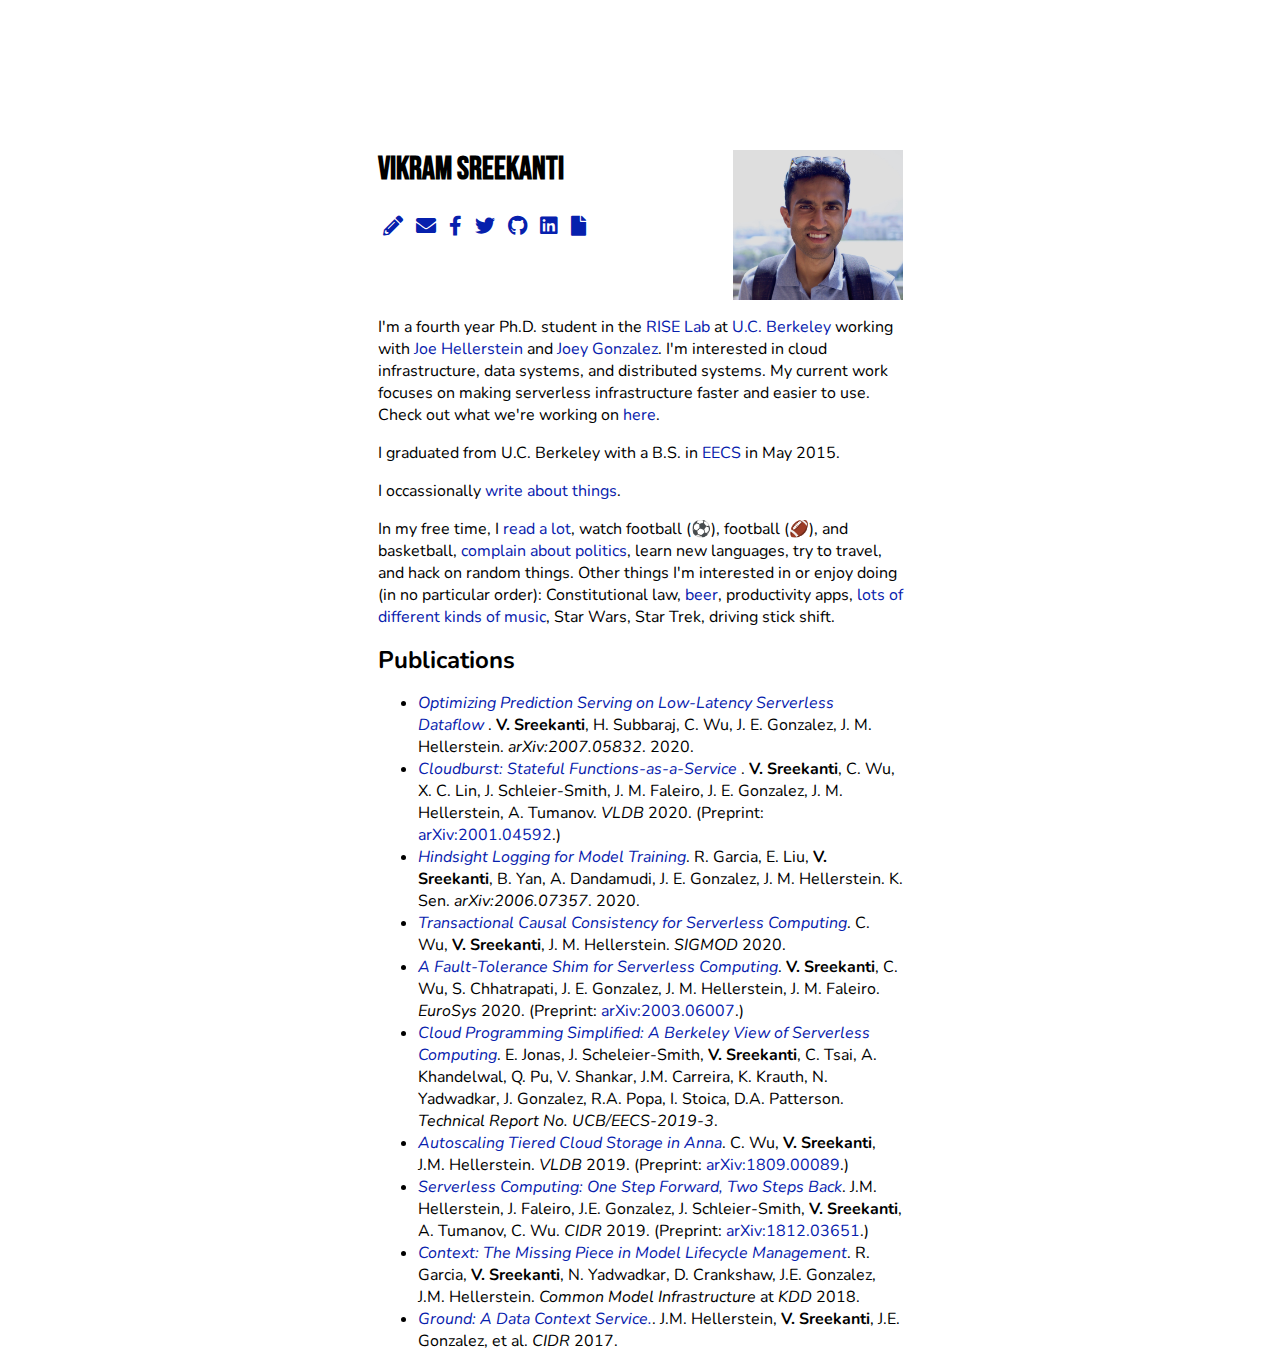
<file: index.html>
<!doctype html>
<html lang="en">
    <head>
        <link rel="icon" type="image/bmp" href="assets/img/favicon.png">
        <link rel="stylesheet" href="assets/css/style.css">

        <link href="https://fonts.googleapis.com/css?family=Nunito" rel="stylesheet">
        <link href="https://fonts.googleapis.com/css?family=Bebas+Neue" rel="stylesheet">
        <link rel="stylesheet" href="https://use.fontawesome.com/releases/v5.8.2/css/all.css">
        
        <meta http-equiv="content-type" content="text/html; charset=utf-8">

        <title>Vikram Sreekanti</title>
    </head>

    <body>
        <div class="header">
            <div class="title">
              <h1> Vikram Sreekanti </h1>
              <div class="info">
                  <p>
                      <a href='https://www.vikrams.io/blog'><i class='fas fa-pencil-alt'></i></a>
                      <a href='mailto:vikrams@berkeley.edu'><i class='fas fa-envelope'></i></a>
                      <a href='http://facebook.com/vikram.sreekanti'><i class='fab fa-facebook-f'></i></a>
                      <a href='http://twitter.com/vsreekanti'><i class='fab fa-twitter'></i></a> 
                      <a href='http://github.com/vsreekanti'><i class='fab fa-github'></i></a> 
                      <a href='https://www.linkedin.com/in/vikramsreekanti'><i class='fab fa-linkedin'></i></a> 
                      <a href='cv.pdf'><i class='fa fa-file'></i></a> 
                  </p> 
              </div>
            </div>
            
            <div class="header-photo">
              <img src="assets/img/header.jpg" />
            </div>
        </div>

        <div class="main">
          <p>
              I'm a fourth year Ph.D. student in the <a href="http://rise.cs.berkeley.edu">RISE Lab</a> at <a href="http;//berkeley.edu">U.C. Berkeley</a> 
              working with <a href="http://db.cs.berkeley.edu/jmh/">Joe Hellerstein</a> and <a href="https://people.eecs.berkeley.edu/~jegonzal/">Joey Gonzalez</a>.
              I'm interested in cloud infrastructure, data systems, and distributed systems.
              My current work focuses on making serverless infrastructure faster and easier to use.
              Check out what we're working on <a href="https://www.github.com/hydro-project">here</a>.
          </p>

          <p>
              I graduated from U.C. Berkeley with a B.S. in <a href="http://eecs.berkeley.edu">EECS</a> in May 2015. 
          </p>

          <p>
              I occassionally <a href="http://vikrams.io/blog">write about things</a>.
          </p>

          <p>
              In my free time, I <a href="http://goodreads.com/vikrams">read a lot</a>, watch football (⚽), football (🏈), and basketball, <a href="http://twitter.com/vsreekanti">complain about politics</a>, 
              learn new languages, try to travel, and hack on random things. 
              Other things I'm interested in or enjoy doing (in no particular order): Constitutional law, 
              <a href="http://www.untappd.com/user/vikrams">beer</a>, productivity apps,
               <a href="http://open.spotify.com/user/viksree">lots of different kinds of music</a>, Star Wars, Star Trek, driving stick shift.
          </p>
        </div>

        <div class="main">
            <h2>Publications</h2>

            <ul>
                <li>
                  <i><a href="https://arxiv.org/pdf/2007.05832.pdf">
                      Optimizing Prediction Serving on Low-Latency Serverless Dataflow
                    </a></i>.
                  <b>V. Sreekanti</b>, H. Subbaraj, C. Wu, J. E. Gonzalez, J.
                  M. Hellerstein.
                  <i>arXiv:2007.05832</i>. 2020.
                </li>

                <li>
                  <i><a href="papers/cloudburst-vldb20.pdf">
                      Cloudburst: Stateful Functions-as-a-Service
                    </a></i>. 
                  <b>V. Sreekanti</b>, C. Wu, X. C. Lin, J.
                  Schleier-Smith, J. M. Faleiro, J. E. Gonzalez, J. M.
                  Hellerstein, A. Tumanov. 
                  <i>VLDB</i> 2020.
                  (Preprint: <a href="https://arxiv.org/abs/2001.04592">arXiv:2001.04592</a>.)
                </li>

                <li>
                  <i><a href="https://arxiv.org/pdf/2006.07357v1.pdf">
                      Hindsight Logging for Model Training</a></i>.
                  R. Garcia, E. Liu, <b>V. Sreekanti</b>, B. Yan, A. Dandamudi,
                  J. E. Gonzalez, J. M. Hellerstein. K. Sen.
                  <i>arXiv:2006.07357</i>. 2020.
                </li>

                <li>
                  <i><a href="papers/hydrocache-sigmod20.pdf">
                      Transactional Causal Consistency for Serverless Computing</a></i>.
                  C. Wu, <b>V. Sreekanti</b>, J. M. Hellerstein. <i>SIGMOD</i> 2020.
                </li>

                <li>
                  <i><a href="papers/aft-eurosys20.pdf">A Fault-Tolerance Shim for Serverless Computing</a></i>.
                  <b>V. Sreekanti</b>, C. Wu, S. Chhatrapati, J. E. Gonzalez, J. M. Hellerstein, J. M. Faleiro.
                  <i>EuroSys</i> 2020.
                  (Preprint: <a href="https://arxiv.org/abs/2003.06007">arXiv:2003.06007</a>.)
                </li>

                <li>
                    <i><a href="https://www2.eecs.berkeley.edu/Pubs/TechRpts/2019/EECS-2019-3.pdf"> 
                      Cloud Programming Simplified: A Berkeley View of
                      Serverless Computing</a></i>.
                    E. Jonas, J. Scheleier-Smith, <b>V. Sreekanti</b>, C. Tsai,
                    A. Khandelwal, Q. Pu, V. Shankar, J.M. Carreira, K. Krauth,
                    N. Yadwadkar, J. Gonzalez, R.A. Popa, I. Stoica, D.A.
                    Patterson.
                    <i>Technical Report No. UCB/EECS-2019-3</i>.
                </li>
                
                <li>
                  <i><a
                      href="papers/anna-vldb19.pdf">Autoscaling
                      Tiered Cloud Storage in Anna</a></i>.
                    C. Wu, <b>V. Sreekanti</b>, J.M. Hellerstein. <i>VLDB</i>
                    2019.
                    (Preprint: <a href="https://arxiv.org/abs/1809.00089">
                      arXiv:1809.00089</a>.)
                </li>
                
                <li>
                  <i><a href="papers/serverless-cidr19.pdf">Serverless Computing: One Step Forward, Two Steps
                      Back</a></i>.
                    J.M. Hellerstein, J. Faleiro, J.E. Gonzalez, J.
                    Schleier-Smith, <b>V. Sreekanti</b>, A. Tumanov, C. Wu.
                    <i>CIDR</i> 2019.
                    (Preprint: <a href="https://arxiv.org/abs/1812.03651">arXiv:1812.03651</a>.)
                </li>

                <li>
                  <a href="papers/flor-cmi18.pdf"> 
                    <i>Context: The Missing Piece in Model Lifecycle
                      Management</i></a>.
                    R. Garcia, <b>V. Sreekanti</b>, N. Yadwadkar, D. Crankshaw,
                    J.E. Gonzalez, J.M. Hellerstein.
                    <i>Common Model Infrastructure</i> at <i>KDD</i> 2018.
                </li>

                <li>
                  <a href="papers/ground-cidr17.pdf"> 
                    <i>Ground: A Data Context Service.</i></a>.
                    J.M. Hellerstein, <b>V. Sreekanti</b>, J.E. Gonzalez, et
                    al. <i>CIDR</i> 2017.
                </li>
                
              </ul>
            </ul>
        </div>

    </body>
</html>
</file>
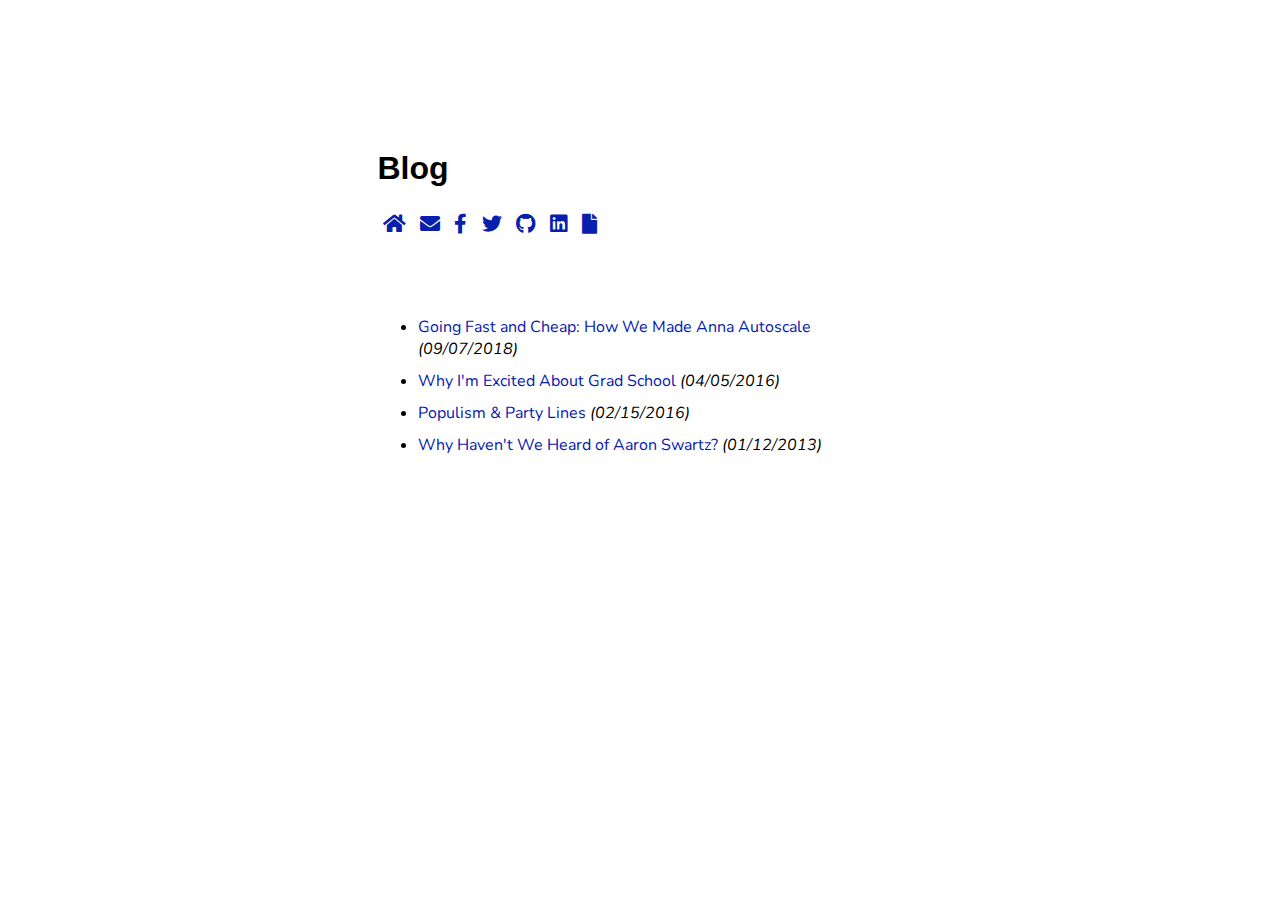
<file: blog/index.html>
<!doctype html>
<html lang="en">
    <head>
        <link rel="icon" type="image/bmp" href="../assets/img/favicon.png">
        <link rel="stylesheet" href="../assets/css/style.css">

        <link href="https://fonts.googleapis.com/css?family=Nunito" rel="stylesheet">
        <link rel="stylesheet" href="https://use.fontawesome.com/releases/v5.8.2/css/all.css">
        
        <meta http-equiv="content-type" content="text/html; charset=utf-8">

        <title>Blog</title>
    </head>

    <body>
        <div class="header">
            <div class="title">
              <h1> Blog </h1>
              <div class="info">
                  <p>
                      <a href='https://www.vikrams.io'><i class='fas fa-home'></i></a>
                      <a href='mailto:vikrams@berkeley.edu'><i class='fas fa-envelope'></i></a>
                      <a href='http://facebook.com/vikram.sreekanti'><i class='fab fa-facebook-f'></i></a>
                      <a href='http://twitter.com/vsreekanti'><i class='fab fa-twitter'></i></a> 
                      <a href='http://github.com/vsreekanti'><i class='fab fa-github'></i></a> 
                      <a href='https://www.linkedin.com/in/vikramsreekanti'><i class='fab fa-linkedin'></i></a> 
                      <a href='cv.pdf'><i class='fa fa-file'></i></a> 
                  </p> 
              </div>
            </div>
        </div>

        <div class="main">
          <ul>
            <li class="blog-list"> 
              <a href="posts/2018-09-07-anna.html">Going Fast and Cheap: How We Made Anna Autoscale</a> <i>(09/07/2018)</i>
            </li>

            <li class="blog-list"> 
              <a href="posts/2016-04-05-grad-school.html">Why I'm Excited About Grad School</a> <i>(04/05/2016)</i>
            </li>
            
            <li class="blog-list"> 
              <a href="posts/2016-02-15-establishment.html">Populism & Party Lines</a> <i>(02/15/2016)</i>
            </li>
            
            <li class="blog-list"> 
              <a href="posts/2013-01-12-aaron-swartz.html">Why Haven't We Heard of Aaron Swartz?</a> <i>(01/12/2013)</i>
            </li>
          </ul>
        </div>

    </body>
</html>
</file>
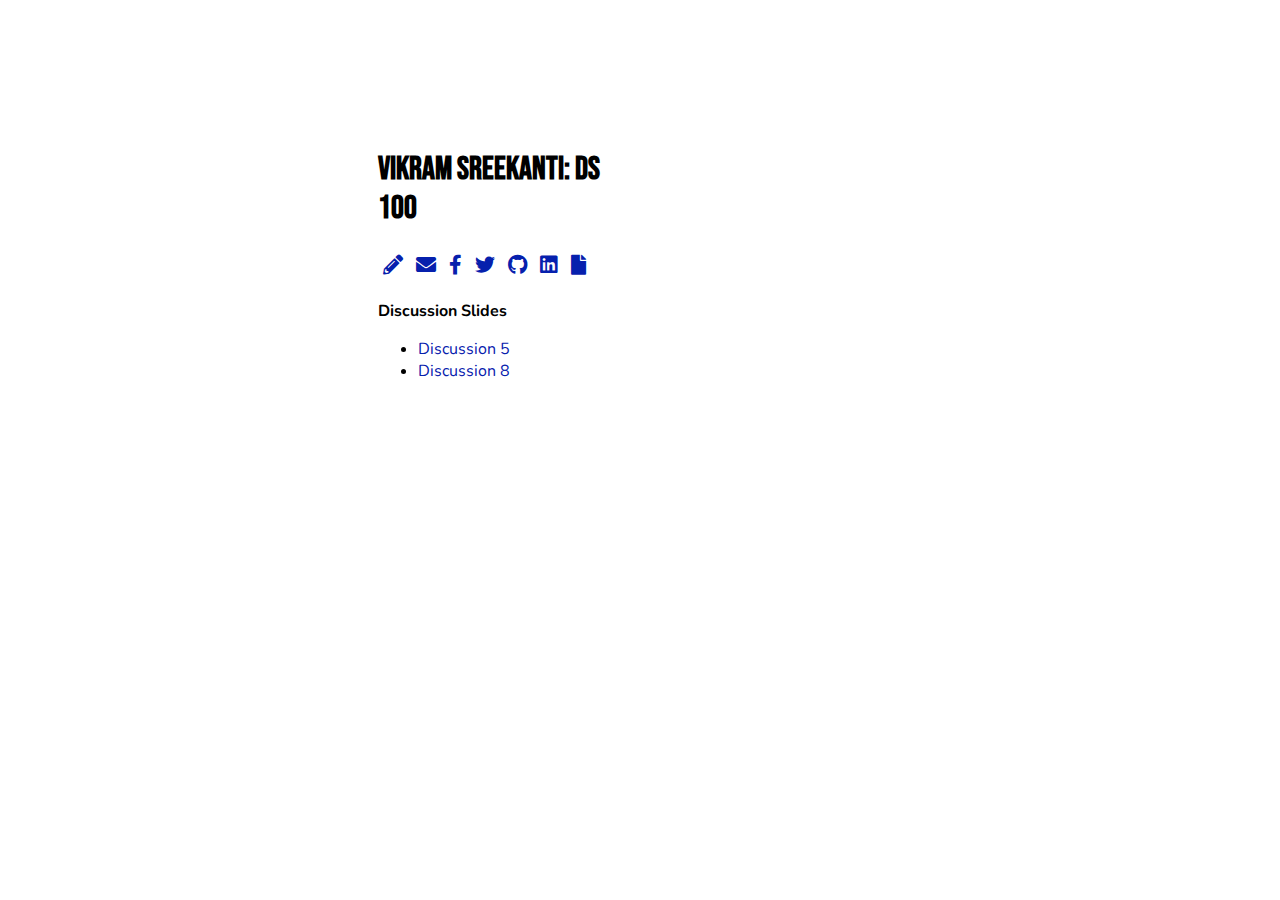
<file: ds100/index.html>
<!doctype html>
<html lang="en">
    <head>
        <link rel="icon" type="image/bmp" href="assets/img/favicon.png">
        <link rel="stylesheet" href="../assets/css/style.css">

        <link href="https://fonts.googleapis.com/css?family=Nunito" rel="stylesheet">
        <link href="https://fonts.googleapis.com/css?family=Bebas+Neue" rel="stylesheet">
        <link rel="stylesheet" href="https://use.fontawesome.com/releases/v5.8.2/css/all.css">
        
        <meta http-equiv="content-type" content="text/html; charset=utf-8">

        <title>Vikram Sreekanti</title>
    </head>

    <body>
        <div class="header">
            <div class="title">
              <h1> Vikram Sreekanti: DS 100 </h1>
              <div class="info">
                  <p>
                      <a href='https://www.vikrams.io/blog'><i class='fas fa-pencil-alt'></i></a>
                      <a href='mailto:vikrams@berkeley.edu'><i class='fas fa-envelope'></i></a>
                      <a href='http://facebook.com/vikram.sreekanti'><i class='fab fa-facebook-f'></i></a>
                      <a href='http://twitter.com/vsreekanti'><i class='fab fa-twitter'></i></a> 
                      <a href='http://github.com/vsreekanti'><i class='fab fa-github'></i></a> 
                      <a href='https://www.linkedin.com/in/vikramsreekanti'><i class='fab fa-linkedin'></i></a> 
                      <a href='cv.pdf'><i class='fa fa-file'></i></a> 
                  </p> 
              </div>
            </div>
        </div>

        <div class="main">
          <b>Discussion Slides</b>

          <ul> 
            <li> <a href="slides/disc5.pptx">Discussion 5</a> </li>

            <li> <a href="slides/disc8.pptx">Discussion 8</a> </li>
          </ul>
        </div>
    </body>
</html>
</file>
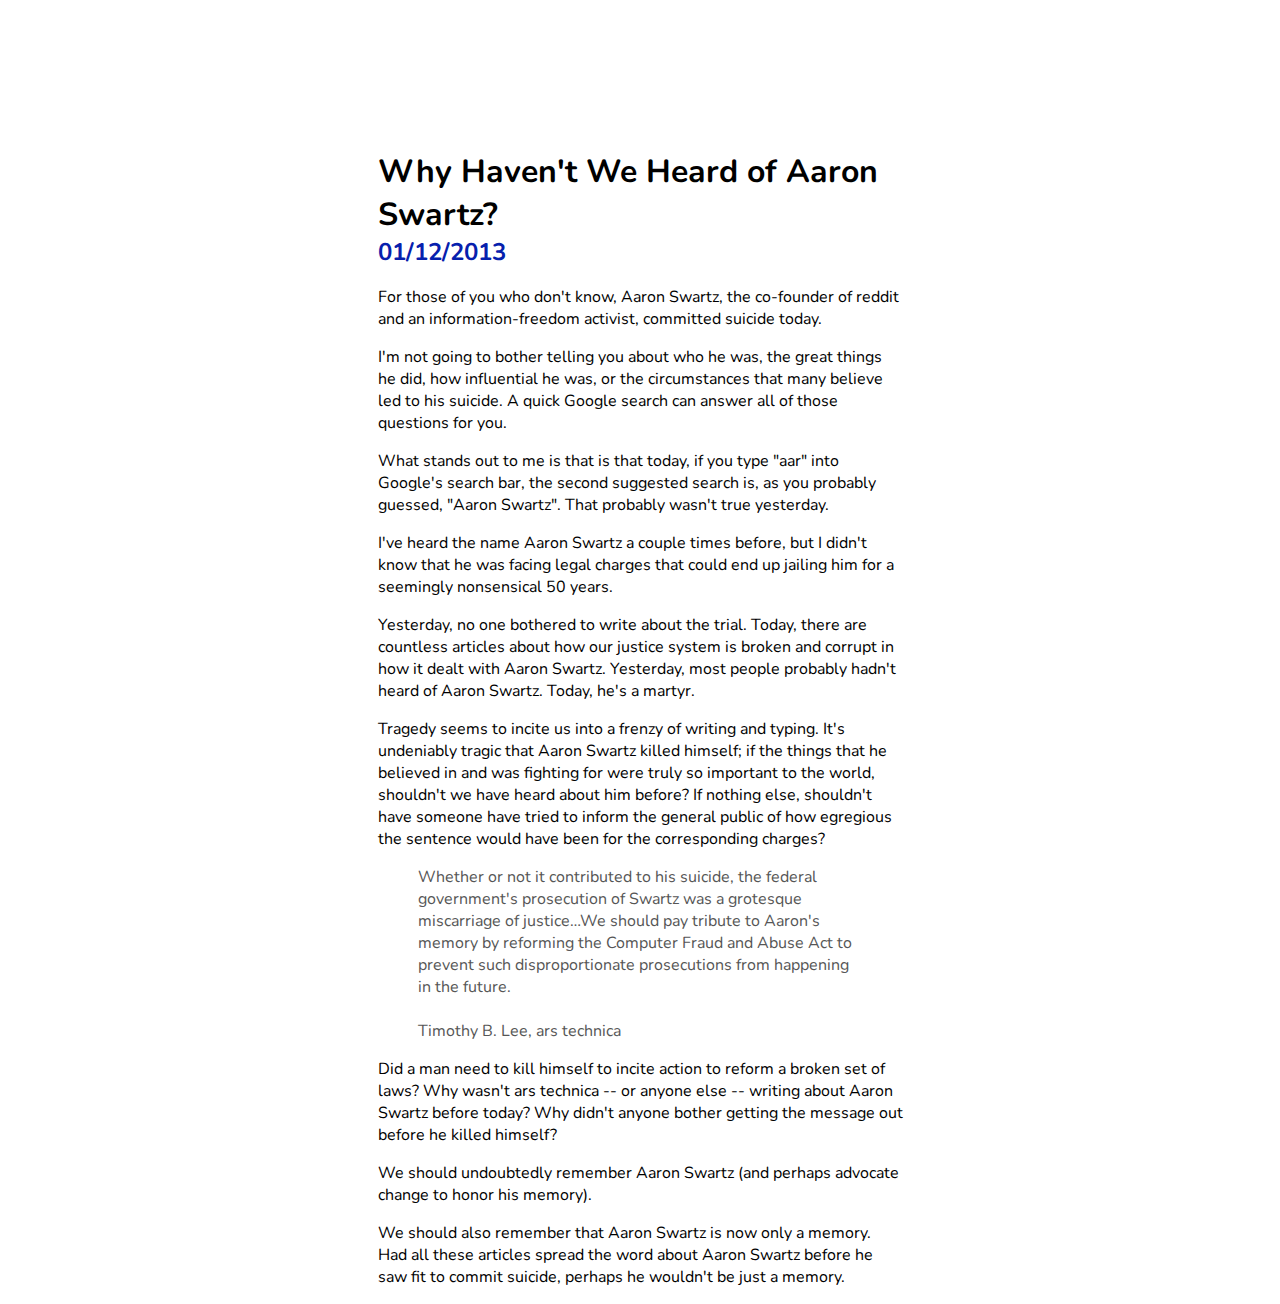
<file: blog/posts/2013-01-12-aaron-swartz.html>
<!doctype html>
<html lang="en">
    <head>
        <link rel="icon" type="image/bmp" href="../../assets/img/favicon.png">
        <link rel="stylesheet" href="../../assets/css/style.css">

        <link href="https://fonts.googleapis.com/css?family=Nunito" rel="stylesheet">
        
        <meta http-equiv="content-type" content="text/html; charset=utf-8">

        <title>Blog | Why Haven't We Heard of Aaron Swartz?</title>
    </head>

    <body>
        <div class="blog-header">
            <div class="blog-title">
              <h1> Why Haven't We Heard of Aaron Swartz?</h1>
              <div class="date">
                <h2> 01/12/2013 </h2>
              </div>
            </div>
        </div>

        <div class="main">

<p>For those of you who don't know, Aaron Swartz, the co-founder of reddit and an information-freedom activist, committed suicide today.</p>

<p>I'm not going to bother telling you about who he was, the great things he did, how influential he was, or the circumstances that many believe led to his suicide. A quick Google search can answer all of those questions for you.</p>

<p>What stands out to me is that is that today, if you type "aar" into Google's search bar, the second suggested search is, as you probably guessed, "Aaron Swartz". That probably wasn't true yesterday. </p>

<p>I've heard the name Aaron Swartz a couple times before, but I didn't know that he was facing legal charges that could end up jailing him for a seemingly nonsensical 50 years. </p>

<p>Yesterday, no one bothered to write about the trial. Today, there are countless articles about how our justice system is broken and corrupt in how it dealt with Aaron Swartz. Yesterday, most people probably hadn't heard of Aaron Swartz. Today, he's a martyr.</p>

<p>Tragedy seems to incite us into a frenzy of writing and typing. It's undeniably tragic that Aaron Swartz killed himself; if the things that he believed in and was fighting for were truly so important to the world, shouldn't we have heard about him before? If nothing else, shouldn't have someone have tried to inform the general public of how egregious the sentence would have been for the corresponding charges?</p>

<blockquote>Whether or not it contributed to his suicide, the federal government's prosecution of Swartz was a grotesque miscarriage of justice…We should pay tribute to Aaron's memory by reforming the Computer Fraud and Abuse Act to prevent such disproportionate prosecutions from happening in the future. <br/><br/>
Timothy B. Lee, ars technica
</blockquote>

<p>Did a man need to kill himself to incite action to reform a broken set of laws? Why wasn't ars technica -- or anyone else -- writing about Aaron Swartz before today? Why didn't anyone bother getting the message out before he killed himself? </p>

<p>We should undoubtedly remember Aaron Swartz (and perhaps advocate change to honor his memory). </p>

<p>We should also remember that Aaron Swartz is now only a memory. Had all these articles spread the word about Aaron Swartz before he saw fit to commit suicide, perhaps he wouldn't be just a memory. </p>

        </div>

    </body>
</html>
</file>
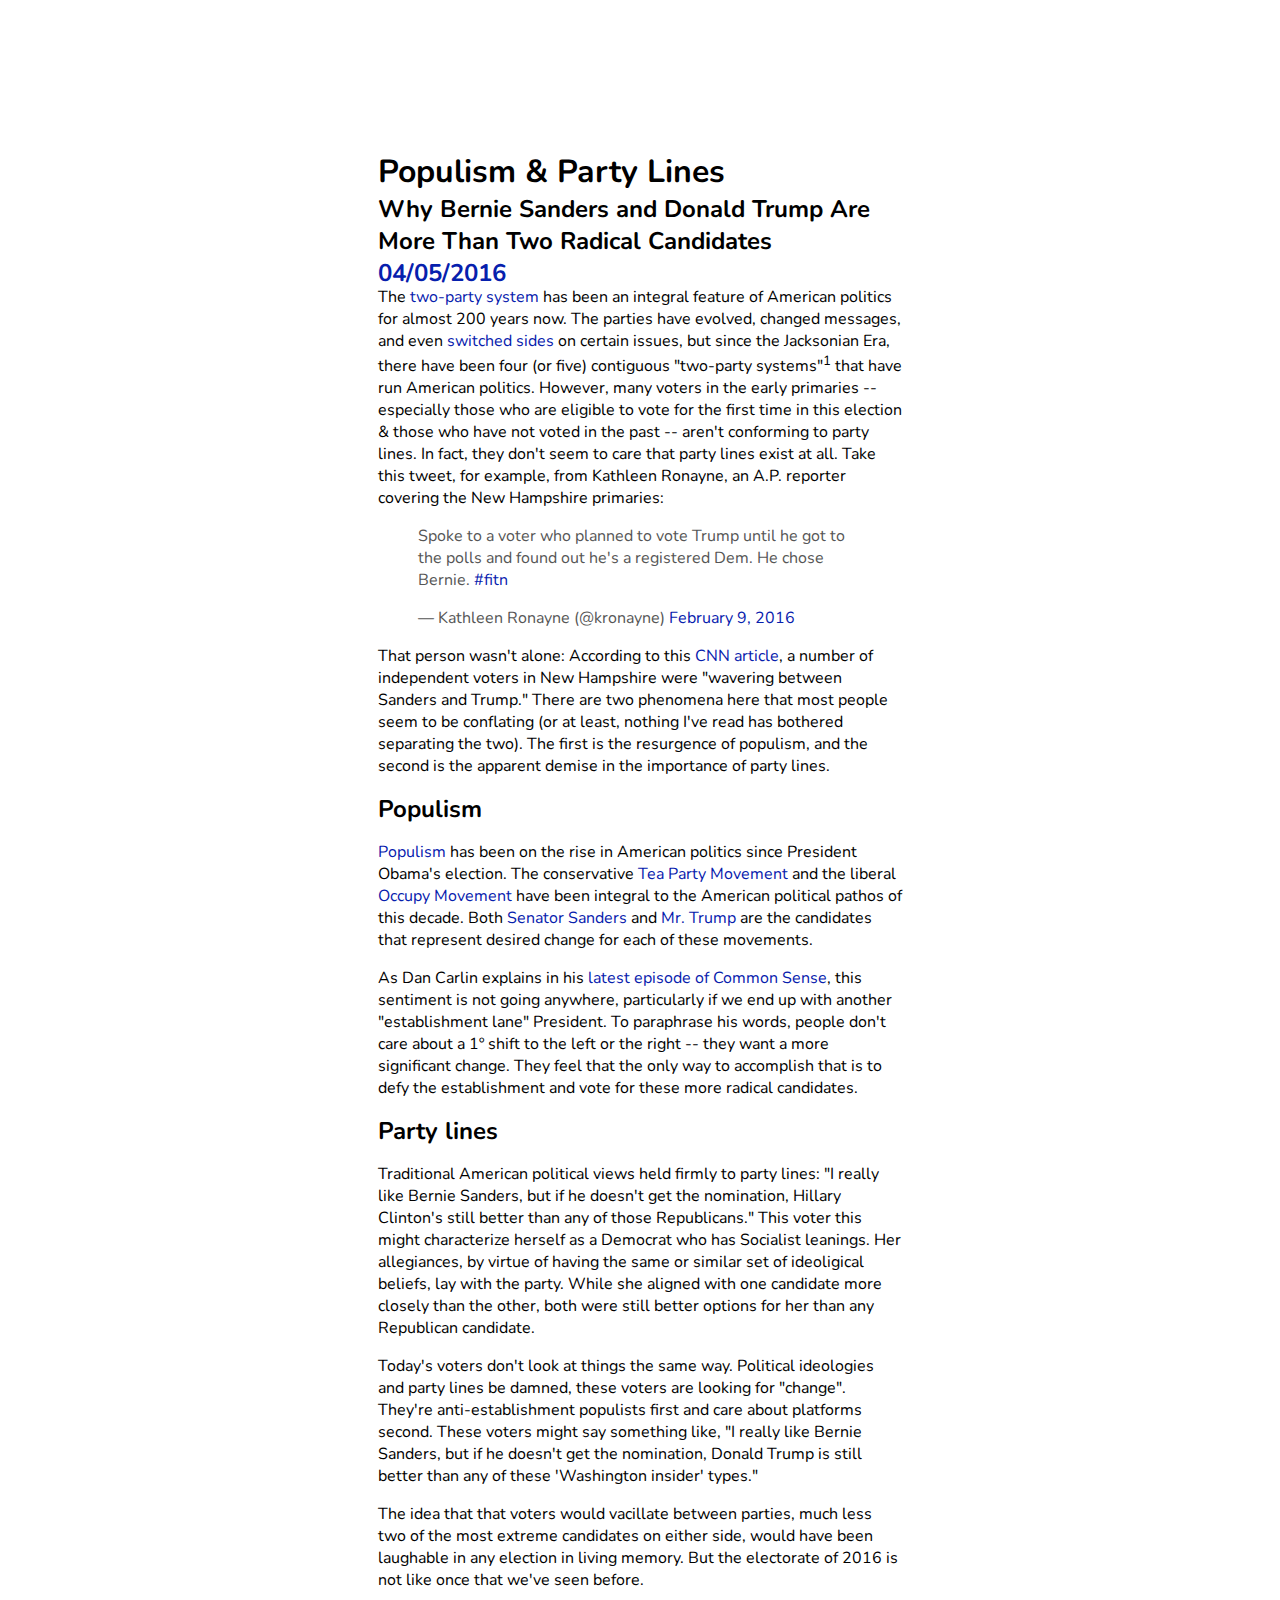
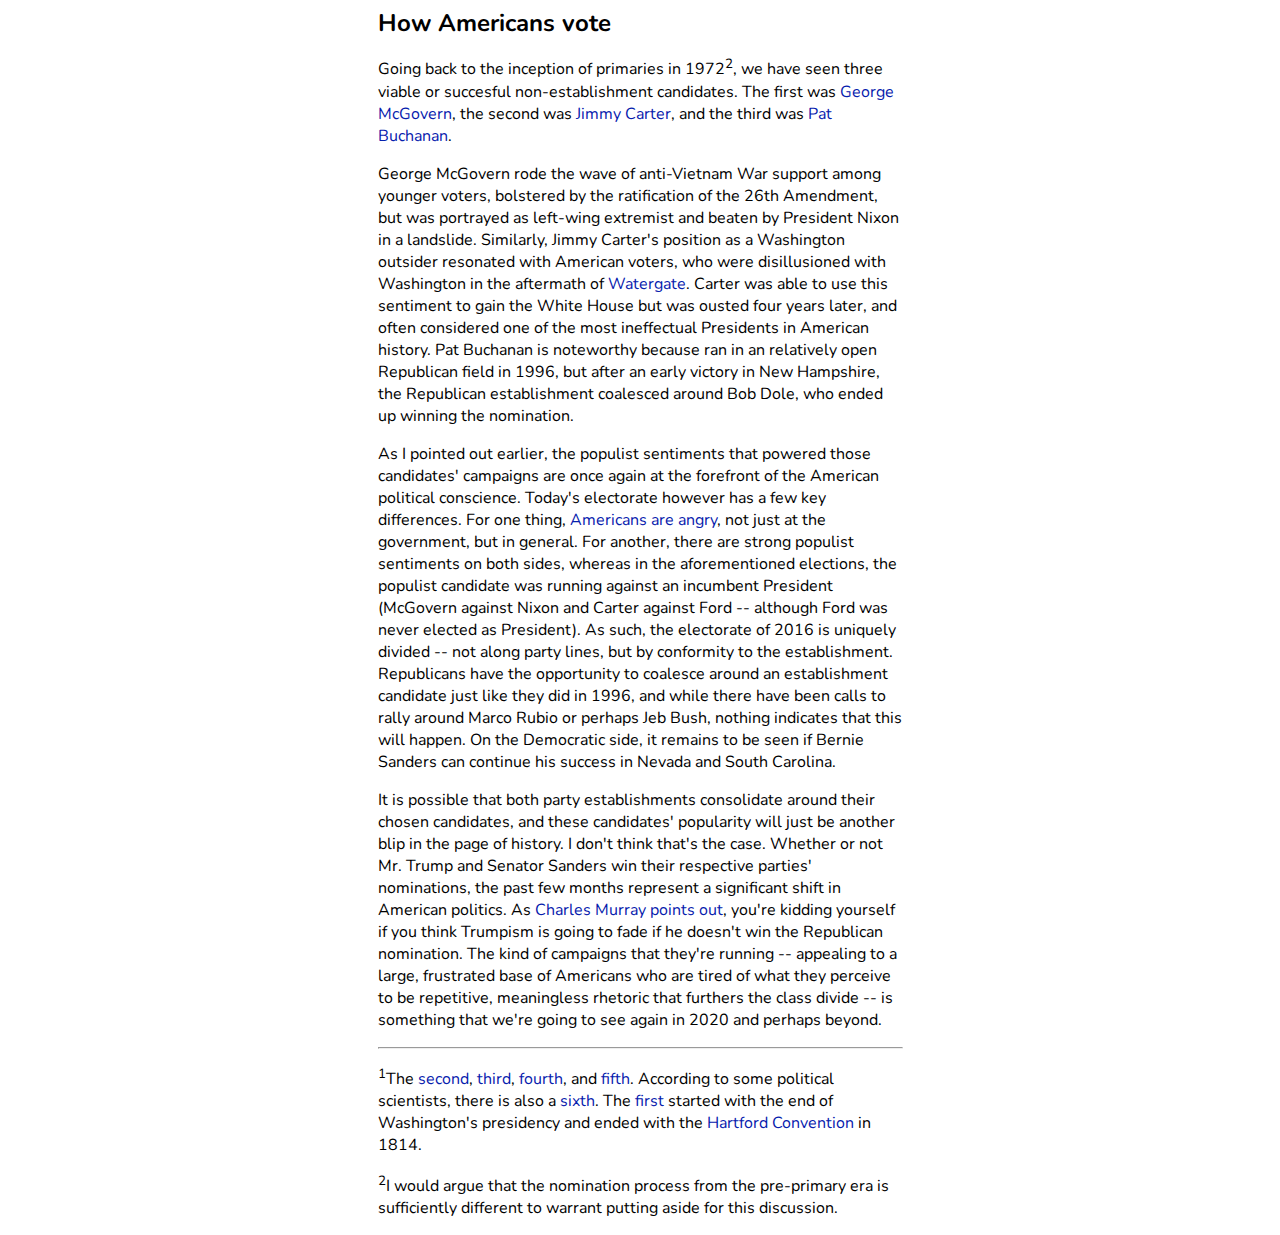
<file: blog/posts/2016-02-15-establishment.html>
<!doctype html>
<html lang="en">
    <head>
        <link rel="icon" type="image/bmp" href="../../assets/img/favicon.png">
        <link rel="stylesheet" href="../../assets/css/style.css">

        <link href="https://fonts.googleapis.com/css?family=Nunito" rel="stylesheet">
        
        <meta http-equiv="content-type" content="text/html; charset=utf-8">

        <title>Blog | Populism & Party Lines</title>
    </head>

    <body>
        <div class="blog-header">
            <div class="blog-title">
              <h1> Populism & Party Lines </h1>
              <h2>
              Why Bernie Sanders and Donald Trump Are More Than Two Radical
              Candidates
              </h2>
              <div class="date">
                <h2> 04/05/2016 </h2>
              </div>
            </div>
        </div>

        <div class="main">
<p>The <a href="https://en.wikipedia.org/wiki/Two-party_system#History_of_American_political_parties">two-party
system</a>
has been an integral feature of American politics for almost 200 years now.
The parties have evolved, changed messages, and even <a href="https://www.quora.com/Is-it-true-that-Democrats-used-to-be-the-conservative-party-and-Republicans-used-to-be-the-progressive-party/answer/Murray-Godfrey">switched
sides</a>
on certain issues, but since the Jacksonian Era, there have been four (or five)
contiguous "two-party systems"<sup>1</sup> that have run American politics. However, many
voters in the early primaries -- especially those who are eligible to vote for
the first time in this election &amp; those who have not voted in the past --
aren't conforming to party lines. In fact, they don't seem to care that party
lines exist at all. Take this tweet, for example, from Kathleen Ronayne, an
A.P. reporter covering the New Hampshire primaries:</p>

<blockquote class="twitter-tweet" data-lang="en"><p lang="en" dir="ltr">Spoke to a voter who planned to vote Trump until he got to the polls and found out he's a registered Dem. He chose Bernie. <a href="https://twitter.com/hashtag/fitn?src=hash">#fitn</a></p>— Kathleen Ronayne (@kronayne) <a href="https://twitter.com/kronayne/status/697129010787123200">February 9, 2016</a></blockquote>

<script async src="//platform.twitter.com/widgets.js" charset="utf-8"></script>

<p>That person wasn't alone: According to this <a href="http://www.cnn.com/2016/02/08/politics/new-hampshire-primary-independent-voters/">CNN
article</a>,
a number of independent voters in New Hampshire were "wavering between Sanders
and Trump." There are two phenomena here that most people seem to be conflating (or at
least, nothing I've read has bothered separating the two). The first
is the resurgence of populism, and the second is the apparent demise in the
importance of party lines.</p>

<h2 id="populism">Populism</h2>

<p><a href="https://en.wikipedia.org/wiki/Populism#United_States">Populism</a> has been on the
rise in American politics since President Obama's election. The conservative
<a href="https://en.wikipedia.org/wiki/Tea_Party_movement">Tea Party Movement</a> and the
liberal <a href="https://en.wikipedia.org/wiki/Occupy_movement">Occupy Movement</a> have
been integral to the American political pathos of this decade. Both
<a href="http://www.theguardian.com/us-news/2015/sep/17/occupy-wall-street-protesters-bernie-sanders">Senator Sanders</a>
and
<a href="http://www.washingtontimes.com/news/2015/nov/22/donald-trump-enjoys-support-of-tea-party-movement-/?page=all">Mr. Trump</a>
are the candidates that represent desired change for each of these movements.</p>

<p>As Dan Carlin explains in his <a href="http://www.dancarlin.com/product/common-sense-301-martian-perspectives">latest episode of Common
Sense</a>,
this sentiment is not going anywhere, particularly if we end up with another
"establishment lane" President. To paraphrase his words, people don't care
about a 1º shift to the left or the right -- they want a more significant
change. They feel that the only way to accomplish that is to defy the
establishment and vote for these more radical candidates.</p>

<h2 id="partylines">Party lines</h2>

<p>Traditional American political views held firmly to party lines: "I really like
Bernie Sanders, but if he doesn't get the nomination, Hillary Clinton's
still better than any of those Republicans." This voter this might characterize
herself as a Democrat who has Socialist leanings. Her allegiances, by virtue of
having the same or similar set of ideoligical beliefs, lay with the party.
While she aligned with one candidate more closely than the other, both were
still better options for her than any Republican candidate.</p>

<p>Today's voters don't look at things the same
way. Political ideologies and party lines be damned, these voters are looking
for "change". They're anti-establishment populists first and care about
platforms second. These voters might say something like, "I really like Bernie
Sanders, but if he doesn't get the nomination, Donald Trump is still better
than any of these 'Washington insider' types."</p>

<p>The idea that that voters would vacillate between parties, much less two of the
most extreme candidates on either side, would have been laughable in any
election in living memory. But the electorate of 2016 is not like once that
we've seen before.</p>

<h2 id="howamericansvote">How Americans vote</h2>

<p>Going back to the inception of primaries in 1972<sup>2</sup>, we have seen three
viable or succesful non-establishment candidates. The first was <a href="https://en.wikipedia.org/wiki/George_McGovern_presidential_campaign,_1972">George
McGovern</a>,
the second was <a href="https://en.wikipedia.org/wiki/Jimmy_Carter#1976_presidential_campaign">Jimmy
Carter</a>,
and the third was <a href="https://en.wikipedia.org/wiki/Pat_Buchanan#1996_presidential_primaries">Pat
Buchanan</a>.</p>

<p>George McGovern rode the wave of anti-Vietnam War support among younger voters,
bolstered by the ratification of the 26th Amendment, but was portrayed as
left-wing extremist and beaten by President Nixon in a landslide. Similarly,
Jimmy Carter's position as a Washington outsider resonated with American
voters, who were disillusioned with Washington in the aftermath of
<a href="https://en.wikipedia.org/wiki/Watergate_scandal">Watergate</a>. Carter was able
to use this sentiment to gain the White House but was ousted four years later,
and often considered one of the most ineffectual Presidents in American
history. Pat Buchanan is noteworthy because ran in an relatively open 
Republican field in 1996, but after an early victory in New Hampshire, the
Republican establishment coalesced around Bob Dole, who ended up winning the
nomination.</p>

<p>As I pointed out earlier, the populist sentiments that powered those
candidates' campaigns are once again at the forefront of the American political
conscience. Today's electorate however has a few key differences. For one
thing, <a href="http://www.nbcnews.com/meet-the-press/poll-whites-republicans-rank-angriest-americans-n488636">Americans are
angry</a>,
not just at the government, but in general. For another, there are strong
populist sentiments on both sides, whereas in the aforementioned elections, the
populist candidate was running against an incumbent President (McGovern against
Nixon and Carter against Ford -- although Ford was never elected as President).
As such, the electorate of 2016 is uniquely divided -- not along party lines,
but by conformity to the establishment. Republicans have the opportunity to
coalesce around an establishment candidate just like they did in 1996, and
while there have been calls to rally around Marco Rubio or perhaps Jeb Bush,
nothing indicates that this will happen. On the Democratic side, it remains to
be seen if Bernie Sanders can continue his success in Nevada and South
Carolina.</p>

<p>It is possible that both party establishments consolidate around their chosen
candidates, and these candidates' popularity will just be another blip in the
page of history. I don't think that's the case. Whether or not Mr. Trump and
Senator Sanders win their respective parties' nominations, the past few
months represent a significant shift in American politics. As <a href="http://www.wsj.com/articles/donald-trumps-america-1455290458">Charles Murray
points out</a>, 
you're kidding yourself if you think Trumpism is going to fade if he doesn't
win the Republican nomination.  The kind of campaigns that they're running --
appealing to a large, frustrated base of Americans who are tired of what they
perceive to be repetitive, meaningless rhetoric that furthers the class divide
-- is something that we're going to see again in 2020 and perhaps beyond.</p>

<hr>

<p><sup>1</sup>The <a href="https://en.wikipedia.org/wiki/Second_Party_System">second</a>,
<a href="https://en.wikipedia.org/wiki/Third_Party_System">third</a>,
<a href="https://en.wikipedia.org/wiki/Fourth_Party_System">fourth</a>, and
<a href="https://en.wikipedia.org/wiki/Fifth_Party_System">fifth</a>. According to some
political scientists, there is also a
<a href="https://en.wikipedia.org/wiki/Sixth_Party_System">sixth</a>. The
<a href="https://en.wikipedia.org/wiki/First_Party_System">first</a> started with the end
of Washington's presidency and ended with the <a href="https://en.wikipedia.org/wiki/Hartford_Convention">Hartford
Convention</a> in 1814.</p>

<p><sup>2</sup>I would argue that the nomination process from the pre-primary era is
sufficiently different to warrant putting aside for this discussion.</p>
        </div>

    </body>
</html>
</file>
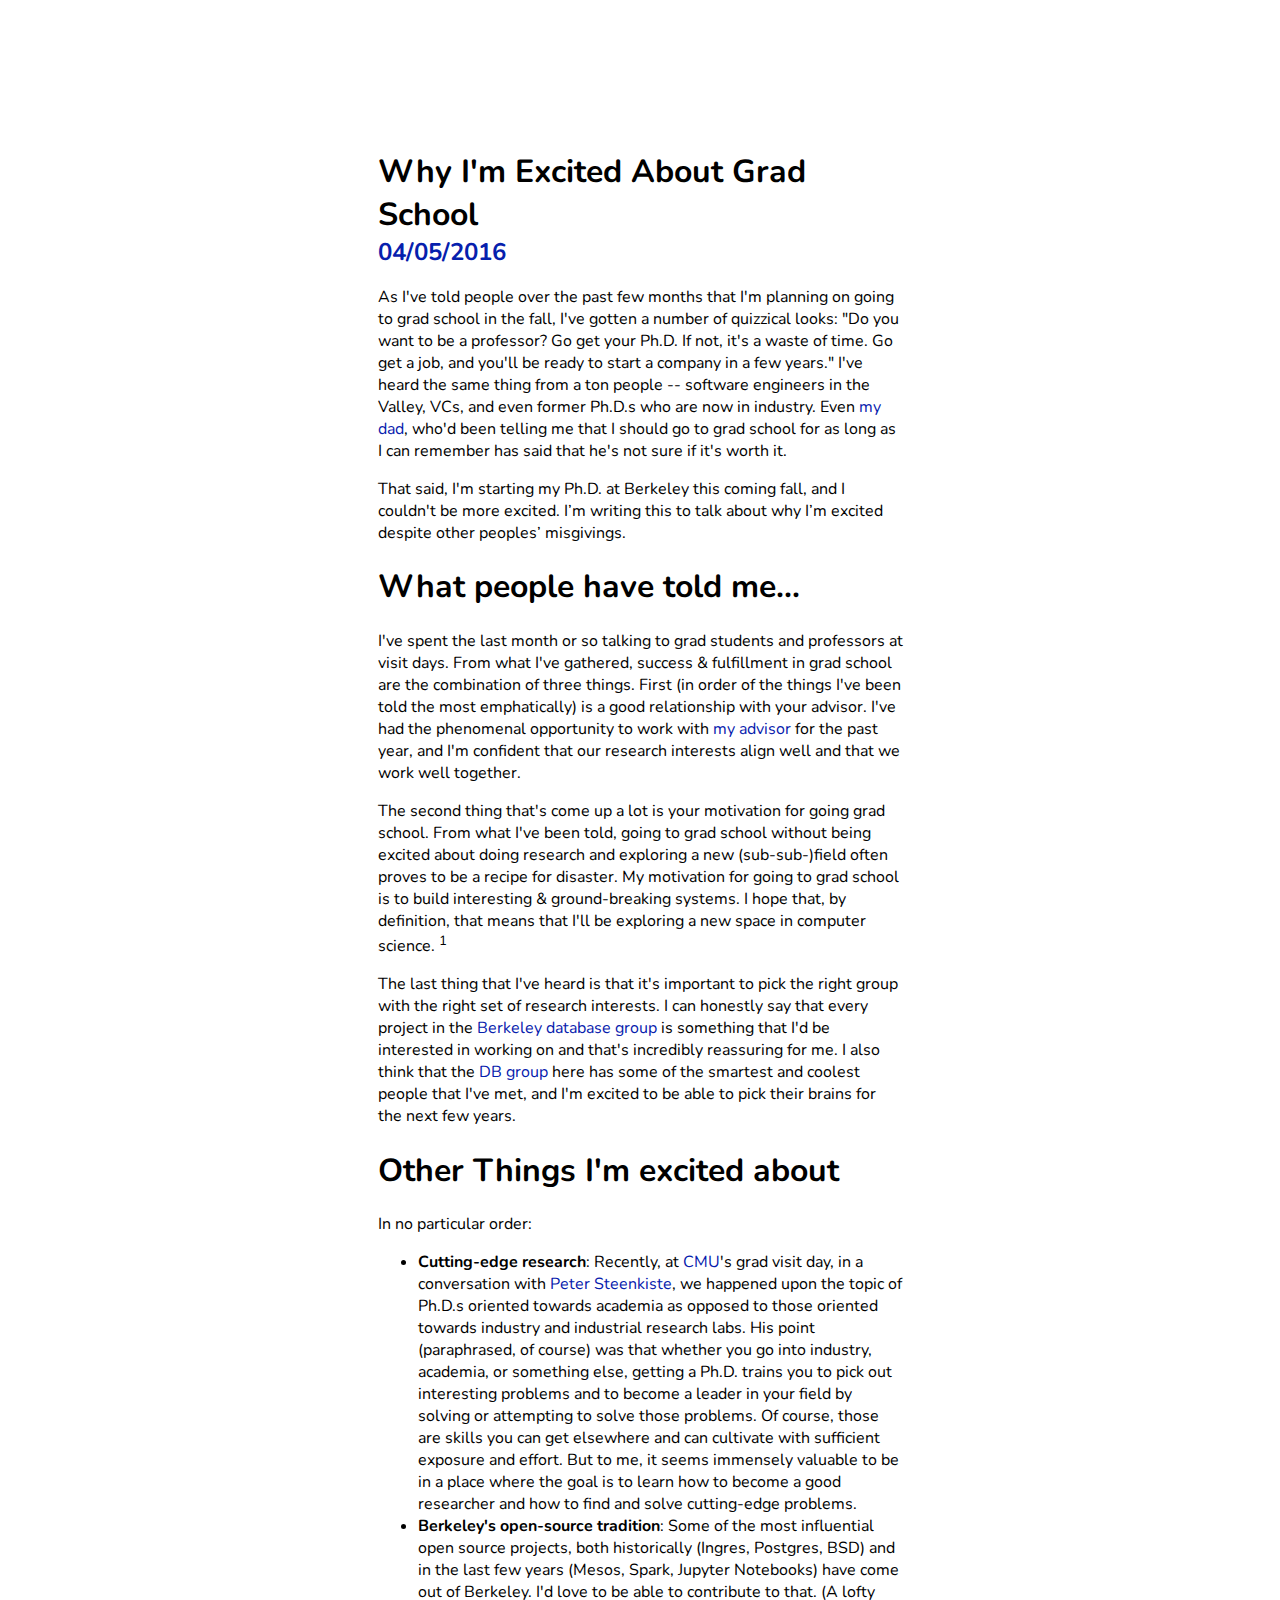
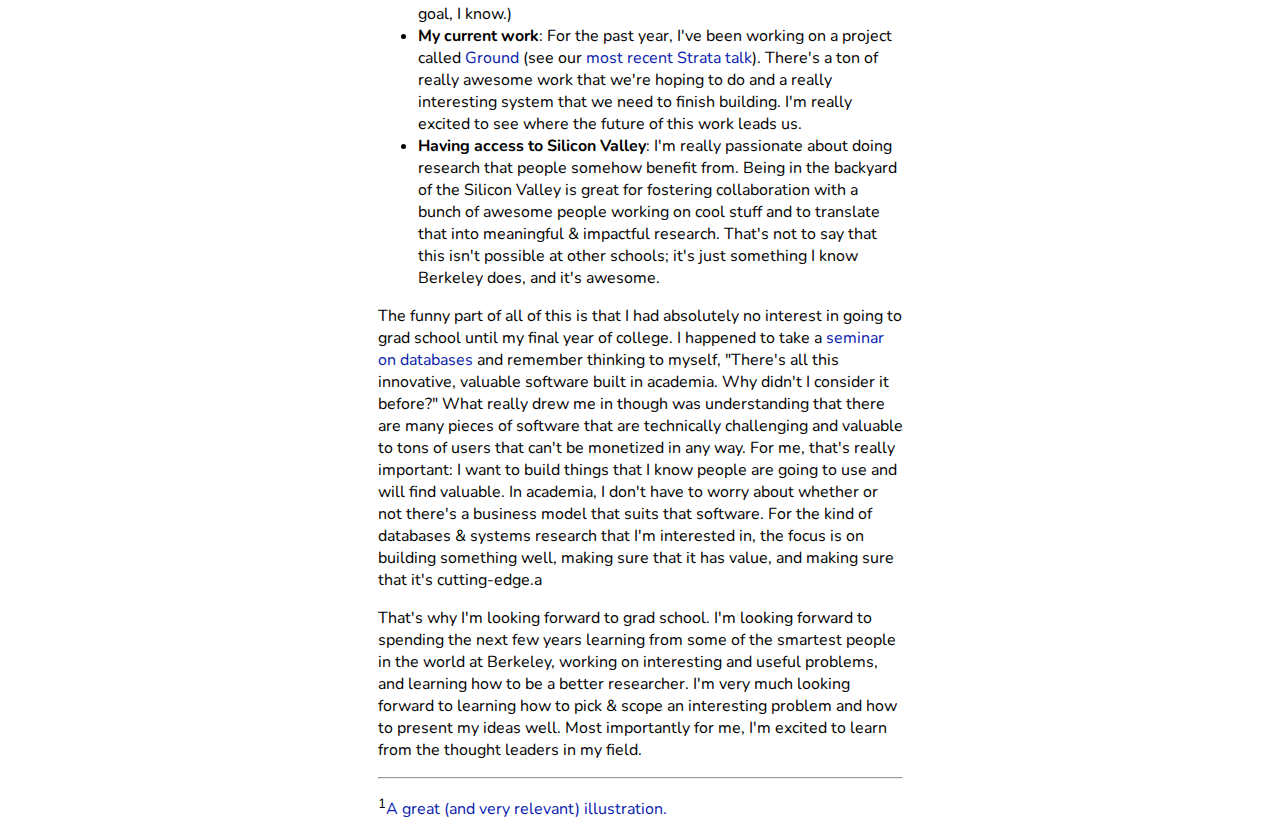
<file: blog/posts/2016-04-05-grad-school.html>
<!doctype html>
<html lang="en">
    <head>
        <link rel="icon" type="image/bmp" href="../../assets/img/favicon.png">
        <link rel="stylesheet" href="../../assets/css/style.css">

        <link href="https://fonts.googleapis.com/css?family=Nunito" rel="stylesheet">
        
        <meta http-equiv="content-type" content="text/html; charset=utf-8">

        <title>Blog | Why I'm Excited About Grad School</title>
    </head>

    <body>
        <div class="blog-header">
            <div class="blog-title">
              <h1> Why I'm Excited About Grad School </h1>
              <div class="date">
                <h2> 04/05/2016 </h2>
              </div>
            </div>
        </div>

        <div class="main">
<p>As I've told people over the past few months that I'm planning on going to grad
school in the fall, I've gotten a number of quizzical looks: "Do you want to be
a professor? Go get your Ph.D. If not, it's a waste of time. Go
get a job, and you'll be ready to start a company in a few years." I've heard
the same thing from a ton people -- software engineers in the Valley, VCs, and
even former Ph.D.s who are now in industry. Even <a href="https://twitter.com/sreekanti">my
dad</a>, who'd been telling me that I should go to
grad school for as long as I can remember has said that he's not sure if it's
worth it.</p>

<p>That said, I'm starting my Ph.D. at Berkeley this coming fall, and I couldn't be 
more excited. I’m writing this to talk about why I’m excited despite other
peoples’ misgivings.</p>

<h1>What people have told me...</h1>

<p>I've spent the last month or so talking to grad students and professors at
visit days. From what I've gathered, success &amp; fulfillment in grad school are
the combination of three things. First (in order of the things I've been told
the most emphatically) is a good relationship with your advisor. I've had the
phenomenal opportunity to work with <a href="http://db.cs.berkeley.edu/jmh">my advisor</a>
for the past year, and I'm confident that our research interests align well and
that we work well together.</p>

<p>The second thing that's come up a lot is your motivation for going grad school.
From what I've been told, going to grad school without being excited about 
doing research and exploring a new (sub-sub-)field often proves to be a recipe
for disaster. My motivation for going to grad school is to build interesting &amp;
ground-breaking systems. I hope that, by definition, that means that I'll be
exploring a new space in computer science. <sup>1</sup></p>

<p>The last thing that I've heard is that it's important to pick the right group
with the right set of research interests. I can honestly say that every project
in the <a href="https://www.eecs.berkeley.edu/Research/Areas/DBMS/">Berkeley database
group</a> is something that
I'd be interested in working on and that's incredibly reassuring for me. I also
think that the <a href="http://db.cs.berkeley.edu">DB group</a> here has some of the
smartest and coolest people that I've met, and I'm excited to be able to pick
their brains for the next few years.</p>

<h1>Other Things I'm excited about</h1>

<p>In no particular order:</p>

<ul>
<li><strong>Cutting-edge research</strong>: Recently, at <a href="http://cs.cmu.edu">CMU</a>'s grad visit day,
in a conversation with <a href="http://www.cs.cmu.edu/~prs/">Peter Steenkiste</a>, we
happened upon the topic of Ph.D.s oriented towards academia as opposed to
those oriented towards industry and industrial research labs. His point
(paraphrased, of course) was that whether you go into industry, academia,
or something else, getting a Ph.D.  trains you to pick out interesting
problems and to become a leader in your field by solving or attempting to
solve those problems. Of course, those are skills you can get elsewhere and
can cultivate with sufficient exposure and effort. But to me, it seems
immensely valuable to be in a place where the goal is to learn how to
become a good researcher and how to find and solve cutting-edge problems.</li>

<li><strong>Berkeley's open-source tradition</strong>: Some of the most influential
open source projects, both historically (Ingres, Postgres, BSD) and in the
last few years (Mesos, Spark, Jupyter Notebooks) have come out of Berkeley.
I'd love to be able to contribute to that. (A lofty goal, I know.)</li>

<li><strong>My current work</strong>: For the past year, I've been working on a project called
<a href="http://www.ground-metadata.org">Ground</a> (see our <a href="https://speakerdeck.com/vikrams/grounding-big-data">most recent Strata
talk</a>). There's a ton of
really awesome work that we're hoping to do and a really interesting system
that we need to finish building. I'm really excited to see where the future of
this work leads us.</li>

<li><strong>Having access to Silicon Valley</strong>: I'm really passionate about doing research
that people somehow benefit from. Being in the backyard of the Silicon Valley
is great for fostering collaboration with a bunch of awesome people working on
cool stuff and to translate that into meaningful &amp; impactful research. That's
not to say that this isn't possible at other schools; it's just something I
know Berkeley does, and it's awesome.</li>
</ul>

<p>The funny part of all of this is that I had absolutely no interest in going to
grad school until my final year of college. I happened to take a <a href="https://sites.google.com/site/cs286fall2014/">seminar on
databases</a> and remember thinking
to myself, "There's all this innovative, valuable software built in academia.
Why didn't I consider it before?" What really drew me in though was
understanding that there are many pieces of software that are technically
challenging and valuable to tons of users that can't be monetized in any way.
For me, that's really important: I want to build things that I know people are
going to use and will find valuable. In academia, I don't have to worry about
whether or not there's a business model that suits that software. For the kind
of databases &amp; systems research that I'm interested in, the focus is on
building something well, making sure that it has value, and making sure that
it's cutting-edge.a</p>

<p>That's why I'm looking forward to grad school. I'm looking forward to spending
the next few years learning from some of the smartest people in the world at
Berkeley, working on interesting and useful problems, and learning how to be a
better researcher. I'm very much looking forward to learning how to pick &amp;
scope an interesting problem and how to present my ideas well. Most importantly
for me, I'm excited to learn from the thought leaders in my field.</p>

<hr>

<p><sup>1</sup><a href="http://matt.might.net/articles/phd-school-in-pictures/">A great (and very relevant)
illustration.</a></p>

        </div>

    </body>
</html>
</file>
<file: assets/css/style.css>
body {
  padding: 0;
  margin: 0;
  background: white;
  font-family: "Nunito", sans-serif;
}

.main {
  width: 37%;
  min-width: 525px;
  margin-left: auto;
  margin-right: auto;
}

.header {
  width: 37%;
  min-width: 525px;
  height: 150px;
  margin-left: auto;
  margin-right: auto;
  margin-top: 150px;
  margin-bottom: 0;
}

.header-photo {
  width: 50%;
  height: 100%;
  float: right;
  margin: 0;
  padding: 0;
}

.title {
  width: 50%;
  height: 100%;
  float: left;
  margin: 0;
  padding: 0;
  font-family: "Bebas Neue", sans-serif;
}

.title > h1 {
  margin: 0;
  padding: 0;
}

.blog-header {
  width: 37%;
  min-width: 525px;
  height: 120px;
  margin-left: auto;
  margin-right: auto;
  margin-top: 150px;
  margin-bottom: 0;
}

.blog-title {
  width: 100%;
  height: 100%;
  float: left;
  margin: 0;
  padding: 0;
}

.blog-title > h1,h2 {
  margin: 0;
  padding: 0;
}

.date {
  color: #0620ad;
}

.header-photo > img {
  height: 150px;
  float: right;
}

.text {
  float: left;
  margin-right: auto;
  margin-left: 0;
}

a { 
  color: #0620ad;
  text-decoration: none;
}

.info {
  color: #0620ad;
  text-align: left;
  margin-top: 10%
}

.info a {
  color: #0620ad;
  padding: 5px;
  font-size: 20px;
  display: inline;
}

a:hover {
  color: #f7a800;
}

.blog-list {
  margin-top: 10px;
  margin-bottom: 10px;
}

blockquote {
  color: #565656;
}
</file>
